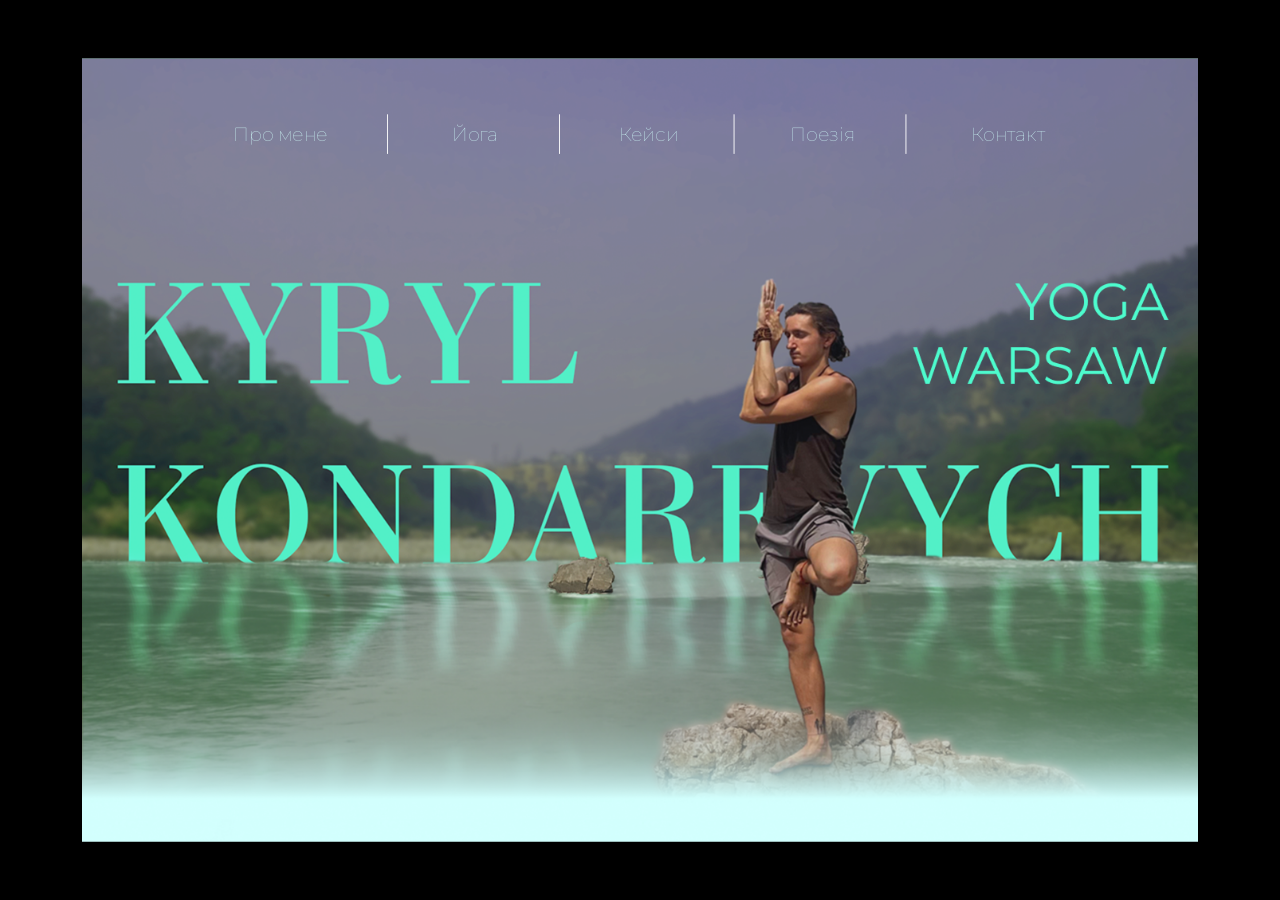
<file: index.html>
<!DOCTYPE html>
<html lang="uk">
<head>
  <meta charset="UTF-8">
  <meta name="viewport" content="width=device-width, initial-scale=1.0">
  <title>Yoga — Kyryl Kondarevych</title>
  <link href="https://fonts.googleapis.com/css2?family=Montserrat:wght@500&display=swap" rel="stylesheet">
  <link rel="stylesheet" href="style.css">
  <script src="script.js" defer></script>
</head>
 
<body>
  <div class="page-frame">
         <div class="page-content">
  <div class="page-wrapper">

  <header>
    <img src="assets/images/Hero.png" alt="Yoga header" class="header-bg">

    <div class="nav-container">
      <ul class="nav-menu">
           <li style="width:269px;"><a href="#yyy">Про мене</a></li>
            <li style="width: 210px;"><a href="#uuu">Йога</a></li>
            <li style="width: 215px;"><a href="#ooo"> Кейси</a></li>
            <li style="width: 210px;"><a href="#iii">Поезія</a></li>
            <li style="width: 246px;"><a href="#ppp">Контакт</a></li>
          </ul>
    </div>
  </header>
<main id="yyy">
  <div class="bah">
    
    <div class="photos-container">
      <img src="assets/images/About2ramOchka.png" alt="" class="photo photo-1">
      <img src="assets/images/About2.png" alt="Фото викладача" class="photo photo-2">
    </div>

    
    <div class="text-container">
      <div class="paragraph-box">
        <div class="title-box">
          <h1>Про мене</h1>
        </div>

        <p>
          Вже 4 роки я практикую Йогу в широкому сенсі: асани, медитацію, пранаями,
          мантри, шаткарми, вивчаю священні тексти і загалом живу йогічним способом життя.
          Не вживаю мʼяса, не приймаю нічого що затьмарює свідомість і щодня присвячую час практиці.
        </p>

        <p>
          Останні 2 роки життя у мене зʼявилася нова роль «духовний провідник».
          Не те щоб я себе так назвав, просто до мене почали притягуватися люди з метою самопізнання.
          Так я почав викладати Йогу і суміжні духовні практики професійно.
          За моїми плечима 3 закінчених роки навчання у вчителя Равіндера Джангри.
          Сюди входять знання про Йогу, веди, індуїзм, буддизм, зокрема та більш профільні —
          анатомія та біомеханіка.
        </p>
      </div>
    </div>
  </div>
</main>

<section class="hero-section" id="uuu">
<div>
   
  <img src="assets/images/YogaBg.png" alt="Yoga" class="main-bg">
<div class="overlay-top">
  <img src="assets/images/YogaText (1).png" alt="">
</div>
  <div class="overlay-center">
    <button class="cta-btn">Записатись на заняття</button>
  </div>
  <div class="bottom-rate">
    <div class="rate">
    <div class="centerr">
      <div class="slide">
      </div>
      <div class="rate-btn-l"><button>
          <svg class="btn-change" width="56" height="56" viewBox="0 0 56 56" fill="none" xmlns="http://www.w3.org/2000/svg">
            <path d="M34.923 46.2765L19.8769 31.2303C18.1 29.4534 18.1 26.5457 19.8769 24.7688L34.923 9.72266" stroke="#D2FFFD" stroke-width="8" stroke-miterlimit="10" stroke-linecap="round" stroke-linejoin="round"/>
          </svg>
        </button></div>
        <img src="assets/images/Frame 33.png" alt="krikiriki" class="fix">
      <div class="rate-btn-r"><button>
          <svg  class="btn-change"  width="56" height="56" viewBox="0 0 56 56" fill="none" xmlns="http://www.w3.org/2000/svg">
            <path d="M21.077 9.72266L36.1231 24.7688C37.9 26.5457 37.9 29.4534 36.1231 31.2303L21.077 46.2765" stroke="#D2FFFD" stroke-width="8" stroke-miterlimit="10" stroke-linecap="round" stroke-linejoin="round"/>
        </svg>
      </button></div>
    </div>
    </div>
  </div>
</div>
   <div class="overlay-bottom">
     
    
   </div>
</section>





<article id="ooo">
    <div class="opq">

      <img src="assets/images/case/Frame 51.png" alt="" >
    </div>

    <div class="cases">
      <div class="incases">
        <div class="img-block">
          <img src="assets/images/case/birbirpatapin1.png" alt="">
          <img src="assets/images/case/birbirpatapin2.png" alt="">
          <img src="assets/images/case/birbirpatapin3.png" alt="">
        </div>

        <div class="circle">
          <button class="arrow-btn" id="prev">
            <!-- левая стрелка -->
            <svg width="70" height="20" viewBox="0 0 70 20" xmlns="http://www.w3.org/2000/svg">
              <line x1="15" y1="10" x2="70" y2="10" stroke="currentColor" stroke-width="3"/>
              <polygon points="0,10 15,0 15,20" fill="currentColor"/>
            </svg>
          </button>

          <div class="dots">
            <span class="dot active"></span>
            <span class="dot"></span>
            <span class="dot"></span>
            <span class="dot"></span>
            <span class="dot"></span>
          </div>

          <button class="arrow-btn" id="next">
            <!-- правая стрелка -->
            <svg width="70" height="20" viewBox="0 0 70 20" xmlns="http://www.w3.org/2000/svg">
              <line x1="0" y1="10" x2="55" y2="10" stroke="currentColor" stroke-width="3"/>
              <polygon points="55,0 70,10 55,20" fill="currentColor"/>
            </svg>
          </button>
        </div>
      </div>
    </div>
  </article>

  <footer id="iii" >
  <div class="footer-content">
    <div class="poetry-block">
      <h2 class="">Поезія</h2>
      <div class="poetry-table">
      <div id="poemContainer" class="obama">
  <h5 id="poemTitle">Завантаження…</h5>
  <br>
  <div id="poemText" class="tramp"></div>
</div>

    
        </div>
      <div class="poetry-slider">
        <button class="arrow-btn" id="prevBtn">
            <svg width="70" height="20" viewBox="0 0 70 20" xmlns="http://www.w3.org/2000/svg">
    <!-- линия -->
    <line x1="15" y1="10" x2="70" y2="10" stroke="currentColor" stroke-width="3"/>
    <!-- наконечник слева -->
    <polygon points="0,10 15,0 15,20" fill="currentColor"/>
  </svg>
        </button>
        <button class="arrow-btn" id="nextBtn" >
        <svg width="70" height="20" viewBox="0 0 70 20" xmlns="http://www.w3.org/2000/svg">
    <!-- линия -->
    <line x1="0" y1="10" x2="55" y2="10" stroke="currentColor" stroke-width="3"/>
    <!-- наконечник -->
    <polygon points="55,0 70,10 55,20" fill="currentColor"/>
  </svg>
        </button>
      </div>
    </div>

    <div class="footer-photos">
      <img src="assets/images/Poetry2.png" alt="" class="footer-photo photo-main">
      <img src="assets/images/Poetry02.png" alt="" class="footer-photo photo-frame">
    </div>
  </div>

  <div class="author" id="ppp">
    <div class="name">
      <p>Kyryl Kondarevych</p>
    </div>
    <div class="logo">
      <img src="assets/images/Vector.png" alt="Instagram">
      <span class="label">Instagram</span>
    </div>
    <div class="logo2">
      <img src="assets/images/Telegram.png" alt="Telegram">
      <span class="label">Telegram</span>
    </div>
  </div>
</footer>

 </div>
  </div>
  </div>
</div>
</body>
</html>
</file>
<file: style.css>
/* Загальні стилі */
* {
  margin: 0;
  padding: 0;
  box-sizing: border-box;
}

body {
  font-family: "Montserrat", sans-serif;
  background: #000;
}

/* Рамка-екран */
.page-frame {
  top: 0;
  left: 0;
  width: 100vw;
  height: 100vh;
  border: 15px solid black;
  background-color: black;
  display: flex;
  justify-content: center;
  align-items: center;
}

.page-content {
  transform: scale(0.9);
  transform-origin: center;
  width: 100%;
  height: 100%;
  overflow-y: scroll;
  scrollbar-width: none; /* Firefox */
  -ms-overflow-style: none; /* IE 10+ */
  scroll-behavior: smooth;
}


/* Основний контент */
.page-wrapper {
  width: 1400px;
  margin: 0 auto;
  background-color: #D2FFFD;
  background-image: url("assets/images/leaves.png");
  background-size: cover;
  background-position: center;
  min-height: 100vh;
}

/* Header */
header {
  position: relative;
  width: 1400px;
  height: 955px;
  overflow: hidden;
}

.header-bg {
  position: absolute;
  width: 100%;
  height: 100%;
  object-fit: cover;
}

/* Навігація */
.nav-container {
  position: absolute;
  top: 10px;
  width: 100%;
  height: 170px;
  display: flex;
  justify-content: center;
  align-items: center;
}

.nav-menu {
  display: flex;
  gap: 5px;
  list-style: none;
}

.nav-menu li {
  height: 49px;
  display: flex;
  justify-content: center;
  align-items: center;
  border-right: 1px solid white;
  background: transparent;
}

.nav-menu li:last-child {
  border-right: none;
}

.nav-menu li a {
  font-weight: 100;
  font-size: 24px;
  color: #D2FFFD;
  text-decoration: none;
  font-family: Montserrat, sans-serif;
  transition: transform 0.4s ease;
}

.nav-menu li a:hover {
  transform: scale(1.3);
}

/* Головна секція */
main {
  width: 100%;
  height: 1024px;
  display: flex;
  justify-content: center;
  align-items: center;
}

.bah {
  width: 1240px;
  height: 780px;
  display: flex;
  justify-content: space-between;
  gap: 77px;
}

/* Фото */
.photos-container {
  position: relative;
  width: 545px;
  height: 780px;
}

.photo {
  position: absolute;
  border-radius: 4px;
}

.photo-1 {
  width: 520px;
  height: 780px;
  top: 0;
  left: 0;
  z-index: 1;
}

.photo-2 {
  width: 500px;
  height: 750px;
  top: 50px;
  left: 50px;
  z-index: 2;
  border: 3px solid #D2FFFD;
}

/* Текст */
.text-container {
  max-width: 600px;
  padding: 20px;
}

.title-box h1 {
  font-size: 72px;
  font-weight: 500;
  font-family: "Bodoni", serif;
  text-align: end;
  color: #000;
  margin-bottom: 30px;
}

.paragraph-box {
  display: flex;
  flex-direction: column;
  gap: 25px;
}

.paragraph-box p {
  font-size: 22px;
  line-height: 1.3;
  color: #0F3228;
  text-align: right;
  word-spacing: -1px;
}

/* Hero секція */
.hero-section {
  position: relative;
  width: 1400px;
  height: 998px;
}

.hero-section img {
  width: 100%;
  height: 100%;
  object-fit: cover;
}

/* Оверлеї */
.overlay-top,
.overlay-bottom {
  position: absolute;
  left: 0;
  width: 100%;
  z-index: 2;
  display: flex;
}

.overlay-top {
  top: 0;
  justify-content: space-between;
  align-items: flex-start;
}

.overlay-bottom {
  bottom: 0;
  justify-content: center;
  align-items: center;
  background-color: rgba(50, 40, 217, 0.06);
}

/* Центрована кнопка */
.overlay-center {
  position: absolute;
  top: 0;
  left: 0;
  width: 100%;
  height: 100%;
  display: flex;
  justify-content: center;
  align-items: center;
  z-index: 3;
}

.cta-btn {
  padding: 25px 30px;
  font-size: 22px;
  border-radius: 50px;
  border: 1px solid rgba(176, 184, 182);
  background: rgba(15, 88, 68);
  color: rgba(148, 202, 195);
  cursor: pointer;
  width: 386px;
  height: 98px;
  transition: all 0.3s ease;
}

.cta-btn:hover {
  background-color: #D2FFFD;
  color: #0F5844;
  border-color: #0F5844;
}

/* Bottom Rate */
.bottom-rate {
  position: relative;
  width: 1400px;
  height: 350px;
  display: flex;
  justify-content: space-between;
  align-items: center;
  gap: 100px;
  overflow: hidden;
}

.bottom-rate::before {
  content: "";
  position: absolute;
  top: 20px;
  width: 1400px;
  height: 350px;
  background: linear-gradient(rgba(15,50,40,0.8), rgba(15,50,40,0.8)), url("assets/images/bgds2.png");
  background-size: cover;
  background-position: bottom;
}

.slider {
  position: relative;
  width: 100%;
  height: 100%;
  display: flex;
  justify-content: center;
  align-items: center;
  z-index: 10;
}





.centerr button {
  padding: 25px 30px;
  font-size: 22px;
  border-radius: 71px;
  border: 1.5px solid rgba(210, 255, 253, 1);
  background: rgba(15, 88, 68);
  color: rgba(148, 202, 195);
  cursor: pointer;
  width: 100px;
  height: 100px;
  display: flex;
  justify-content: center;
  align-items: center;
  transition: all 0.3s ease;
  position: relative;
}

.fix{
  z-index: 10;
  position: relative;
  left: 250px;
  top: 25px;
}

.centerr button:hover {
  background-color: #D2FFFD;
  color: #0F5844;
  border-color: #0F5844;
}


.rate-btn-l, .rate-btn-r {
  z-index: 5;               /* кнопки будуть нижче фото */
}


.rate-img {
  width: 60px;
  height: 60px;
}

.rate-btn-l {
  position: absolute;
  left: 80px;
  bottom: 100px;
  border-radius: 50px;
  border: 1px solid rgba(176, 184, 182);
  background: rgba(15, 88, 68);
  color: rgba(148, 202, 195);
  cursor: pointer;
   transition: background-color 0.3s ease,
    color 0.3s ease,
    border-color 0.3s ease,
    transform 0.3s ease;
}

.rate-btn-r {
  position: absolute;
  right: 80px;
  bottom: 100px;
  z-index: 11;
  border-radius: 50px;
  border: 1px solid rgba(176, 184, 182);
  background: rgba(15, 88, 68);
  color: rgba(148, 202, 195);
  cursor: pointer;
   transition: background-color 0.3s ease,
    color 0.3s ease,
    border-color 0.3s ease,
    transform 0.3s ease;
}

.rate-btn-l button:hover .btn-change path,
.rate-btn-r button:hover .btn-change path {
    stroke: rgba(15, 88, 68);
}

/* Footer */
footer {
  width: 100%;
  display: flex;
  flex-direction: column;
  justify-content: space-between;
  min-height: 1100px;
  padding-top: 130px;
}

.footer-content {
  display: flex;
  justify-content: space-between;
  align-items: flex-start;
  max-width: 1237px;
  margin: 0 auto;
  gap: 100px;
  height: 785px;
}

.poetry-block {
  display: flex;
  flex-direction: column;
  gap: 50px;
  width: 592px;
}

.poetry-block h2 {
  font-family: Bodoni, serif;
  font-size: 72px;
  color: #0F3228;
  font-weight: 600;
}

.poetry-table {
  width: 592px;
  height: 480px;
  margin-bottom: 40px;
}

.obama, h5 {
  font-family: Montserrat, sans-serif;
  font-size: 24px;
}

.poetry-slider {
  display: flex;
  align-items: flex-end;
  gap: 204px;
}

.arrow-btn {
  display: flex;
  justify-content: center;
  align-items: center;
  width: 145px;
  height: 55px;
  border-radius: 50px;
  border: 1.5px solid rgba(176, 184, 182);
  background: rgba(15, 88, 68);
  color: rgba(148, 202, 195);
  cursor: pointer;
  transition: background-color 0.3s ease,
    color 0.3s ease,
    border-color 0.3s ease,
    transform 0.3s ease;
}

.arrow-btns:hover {
  background-color: #D2FFFD;
  color: #0F5844;
  border-color: #0F5844;
}


.arrow-btn svg {
  color: #D2FFFD;
  transition: all 0.3s ease;
}

.arrow-btn svg:hover {
  color: #0F3228;
}

/* Footer photos */
.footer-photos {
  position: relative;
  width: 400px;
  height: auto;
}

.footer-photo {
  position: absolute;
}

.photo-main {
  top: 0;
  right: 0;
  width: 500px;
  height: 580px;
  z-index: 2;
}

.photo-frame {
  top: -15px;
  right: -45px;
  width: 520px;
  height: 610px;
  z-index: 1;
}

/* Автор */
.author {
  display: flex;
  justify-content: center;
  align-items: center;
  gap: 70px;
  background-color: #0F3228;
  padding: 30px;
  height: 150px;
}

.name p {
  font-family: Montserrat, sans-serif;
  font-size: 24px;
  color: #D2FFFD;
}

.logo, .logo2 {
  display: flex;
  align-items: center;
  gap: 20px;
  cursor: pointer;
}

.logo img, .logo2 img {
  width: 50px;
  height: 50px;
}

.label {
  color: #D2FFFD;
  font-size: 24px;
  transition: font-size 0.6s ease;
}

.logo:hover .label,
.logo2:hover .label {
  font-size: 30px;
}


article {
  background-image: url(assets/images/case/cases1\ 1.png);
  min-width: 1400px;
  height: 934px;

  display: flex;
  flex-direction: column;
  margin-top: 240px;
 
}

.opq {
  margin-left: 40px;
margin-top: 40px;
  min-width: 591px;
  height: 350px;
  position: relative;
 
}

.cases {
  width: 100%;
  display: flex;
 
}

.incases {
  min-width: 1400px;
  height: 518px;
  display: flex;
  flex-direction: column;
  gap: 30px;

}

.img-block {
  display: flex;
  justify-content: flex-end;
  align-items: flex-start;
  gap: 45px;
  width: 100%;
  height: 393px;
  box-sizing: border-box;

}

.circle {
  display: flex;
  justify-content: space-between; /* кнопки по краям */
  align-items: center;
  width: 100%;
  background-color: rgb(210, 255, 253, 0.7);
  height: 82px;
  position: relative;
  padding: 0 80px;

}

/* контейнер точек по центру */
.dots {
  display: flex;
  justify-content: center;
  align-items: center;
  gap: 50px; /* расстояние между точками */
  flex: 1;   /* занимает всё пространство между кнопками */
}

/* сами точки */
.dot {
  
  width: 25px;
  height: 25px;
  border-radius: 50%;
  background-color: #D2FFFD;
  transition: background-color 0.3s;
  border: solid 3px #0F5844;
  
}

.dot.active {
  background-color: #0F5844;
}


.slide-container{
  height: 137px;
  width: 602px;
  background-color: #D2FFFD;
  border-radius: 20px;
  font-family: Montserrat;
  font-size: 24px;
  padding: 25px;
}

.slide-container a {
  color: #000;
}
</file>
